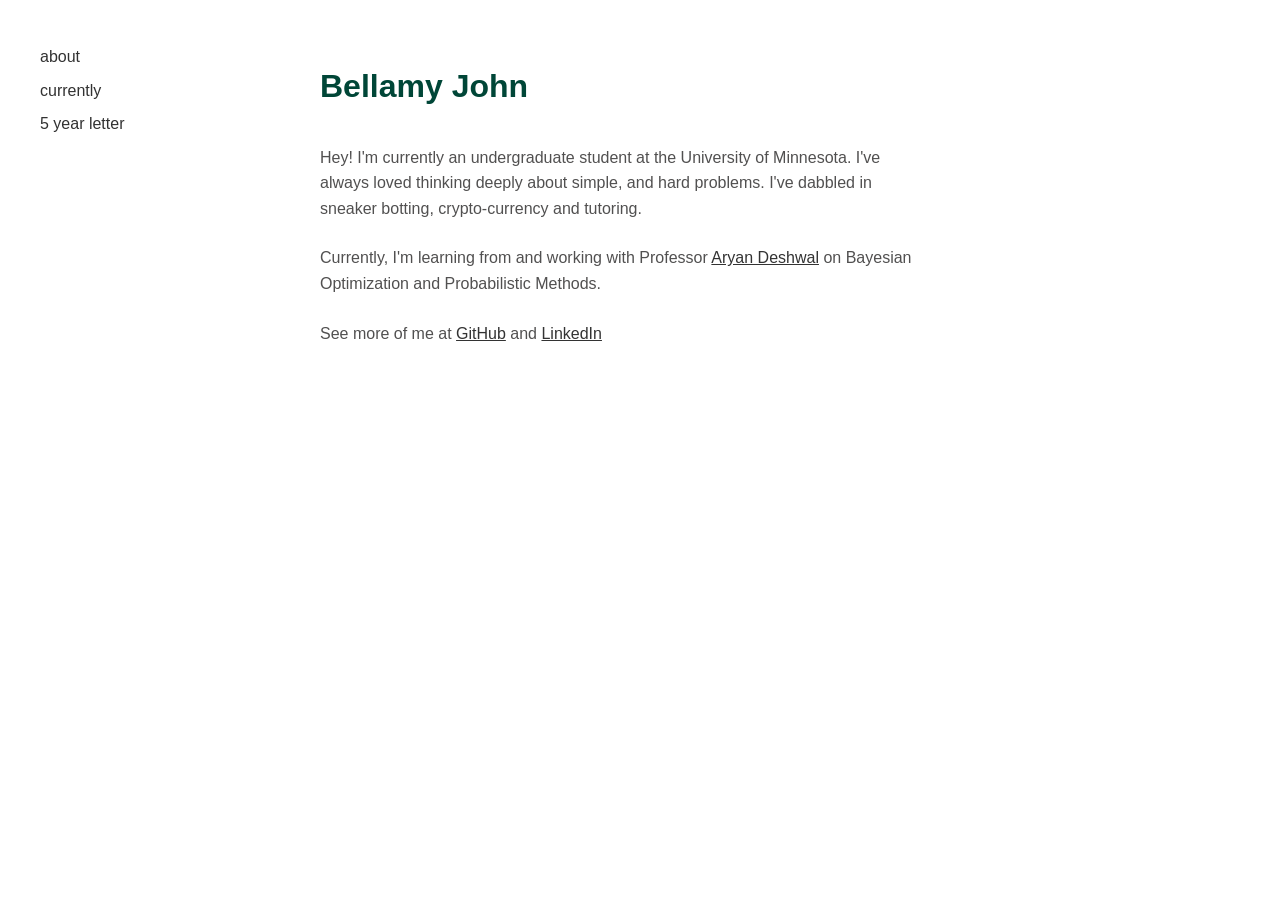
<file: index.html>
<!DOCTYPE html>
<html lang="en">
<head>
  <meta charset="UTF-8" />
  <meta name="viewport" content="width=device-width, initial-scale=1.0"/>
  <title>Bellamy John</title>
  <link rel="stylesheet" href="style.css" />
</head>
<body>
  <!-- Sidebar on the left -->
  <aside class="sidebar">
    <nav>
      <a href="index.html" class="active">about</a>
      <a href="currently.html">currently</a>
      <a href="letter.html">5 year letter</a>
    </nav>
  </aside>

  <!-- Main content area shifted right by margin-left -->
  <main>
    <h1 class="name-header">Bellamy John</h1>
    
    <p>
      Hey! I'm currently an undergraduate student at the University of Minnesota. 
      I've always loved thinking deeply about simple, and hard problems. 
      I've dabbled in sneaker botting, crypto-currency and tutoring.
    </p>

    <p>
      Currently, I'm learning from and working with Professor 
      <a href="https://aryandeshwal.github.io/#about">Aryan Deshwal</a> on Bayesian Optimization and Probabilistic Methods.
    </p>

    <p>
      See more of me at 
      <a href="https://github.com/BigPrject/">GitHub</a> and
      <a href="https://linkedin.com/in/bellamy-john-2bb370269">LinkedIn</a> 
    </p>
  </main>
</body>
</html>
</file>
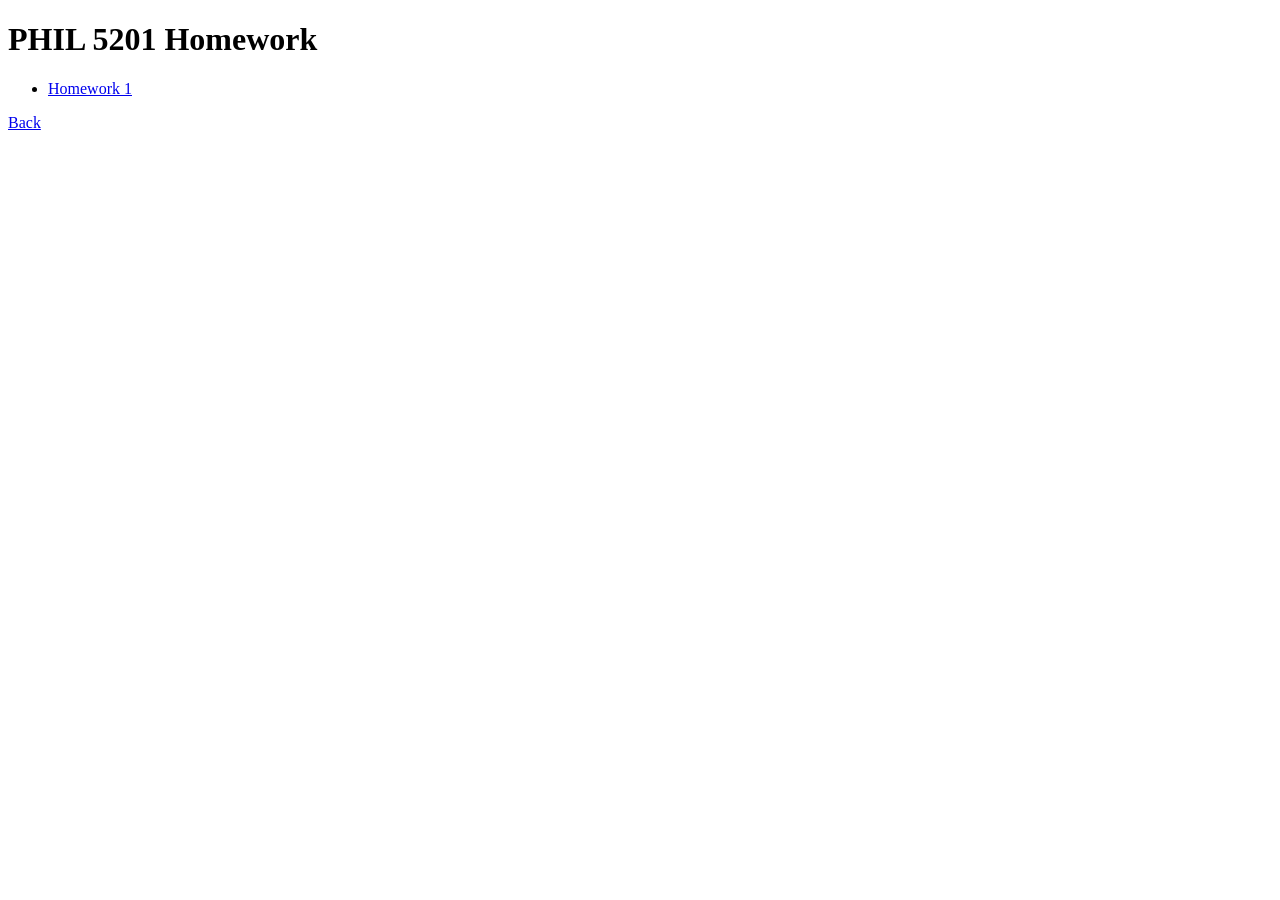
<file: homework/phil5201/index.html>
<!DOCTYPE html>
<html lang="en">
<head>
    <meta charset="UTF-8">
    <meta name="viewport" content="width=device-width, initial-scale=1.0">
    <title>PHIL 5201 Homework</title>
</head>
<body>
    <h1>PHIL 5201 Homework</h1>
    <ul>
        <li><a href="hw1.pdf">Homework 1</a></li>
        <!-- Add more PDFs here -->
    </ul>
    <p><a href="../">Back</a></p>
</body>
</html>
</file>
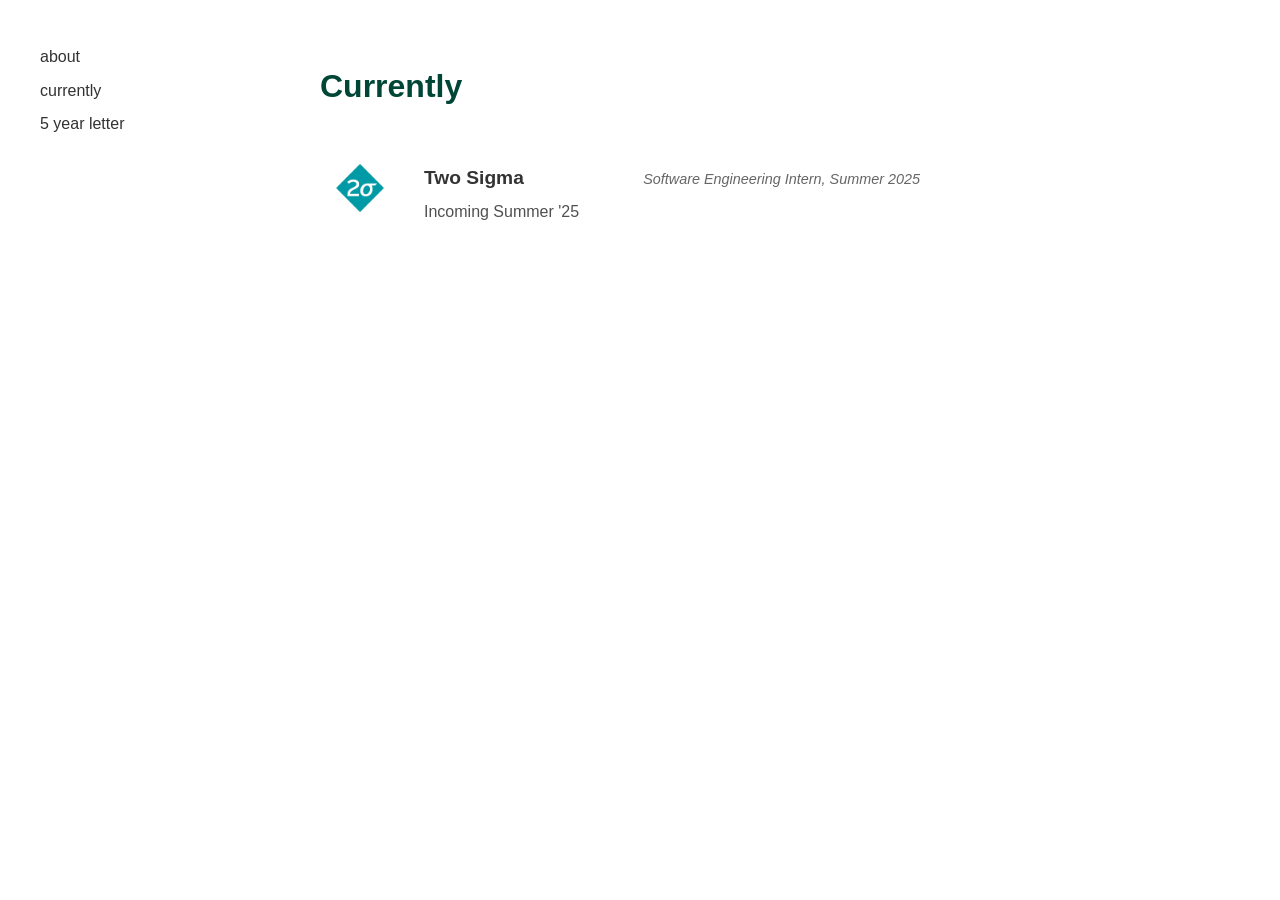
<file: currently.html>
<!DOCTYPE html>
<html lang="en">
<head>
  <meta charset="UTF-8" />
  <meta name="viewport" content="width=device-width, initial-scale=1.0"/>
  <title>Bellamy John - Currently</title>
  <link rel="stylesheet" href="style.css" />
</head>
<body>
  <!-- Sidebar -->
  <aside class="sidebar">
    <nav>
      <a href="index.html">about</a>
      <a href="currently.html" class="active">currently</a>
      <a href="letter.html">5 year letter</a>
    </nav>
  </aside>

  <!-- Main Content -->
  <main>
    <!-- Keep the 'Currently' heading -->
    <h1>Currently</h1>
    
    <!-- Work Experience Grid -->
    <div class="work-grid">
      <!-- Example Work Item -->

      <!-- Add more .job-item blocks as needed -->
      <div class="job-item">
        <div class="job-icon">
          <img src="images/2s.png" alt="Two Sigma Logo" />
        </div>
        <div class="job-details">
          <div class="job-header">
            <h3>Two Sigma</h3>
            <span class="position">Software Engineering Intern, Summer 2025</span>
          </div>
          <p>
            Incoming Summer '25
          </p>
        </div>
      </div>
    </div>
  </main>
</body>
</html>
</file>
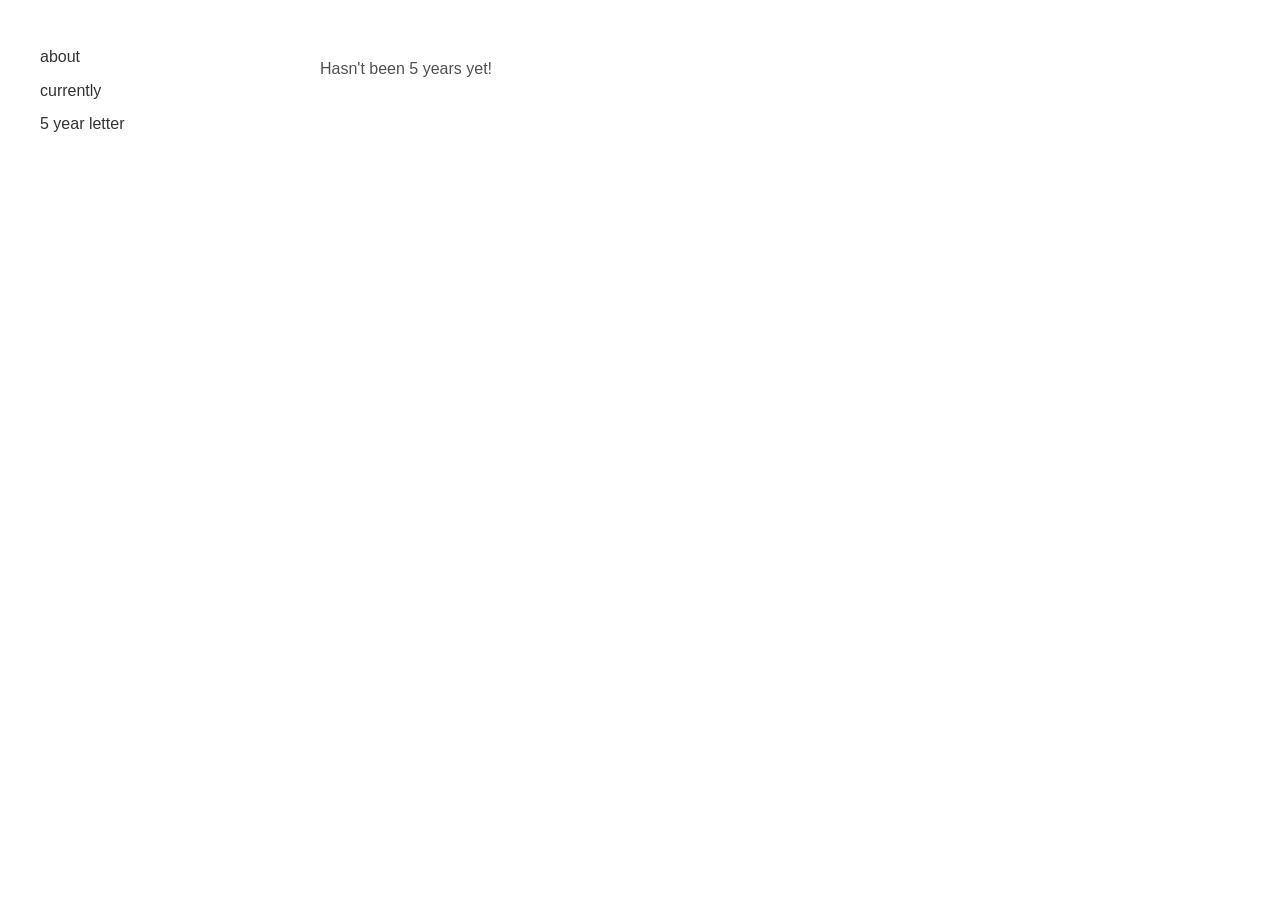
<file: letter.html>
<!DOCTYPE html>
<html lang="en">
<head>
    <meta charset="UTF-8">
    <meta name="viewport" content="width=device-width, initial-scale=1.0">
    <title>Bellamy John</title>
    <link rel="stylesheet" href="style.css">
</head>
<body>
    <aside class="sidebar">
        <nav>
            <a href="index.html">about</a>
            <a href="currently.html">currently</a>
            <a href="letter.html" class="active">5 year letter</a>
        </nav>
    </aside>
    <main>
        <p>
            Hasn't been 5 years yet!
        </p>
    </main>
</body>
</html>
</file>
<file: style.css>
@font-face {
    font-family: 'CustomFont';
    src: url('assets/fonts/bradford/BradfordLLWeb-Light.daa350987f53.woff2') format('woff2'); 
  }
  
  /* --- Base Styles --- */
  body {
    margin: 0;
    padding: 0;
    font-family: -apple-system, BlinkMacSystemFont, "Segoe UI", Roboto, Helvetica, Arial, sans-serif;
    min-height: 100vh;
    line-height: 1.6;
    color: #515050;
    background: #fff;
  }
  
  /* --- Sidebar Styles --- */
  .sidebar {
    width: 200px;
    padding: 40px;
    position: fixed;
  }
  
  .sidebar nav {
    display: flex;
    flex-direction: column;
  }
  
  .sidebar a {
    color: #323232;
    position: relative;
    text-decoration: none;
    margin: 4px 0;
    transition: color 0.2s;
  }
  
  .sidebar a::after {
    content: "";
    background-color: #004637;
    position: absolute;
    bottom: 0;
    left: 0;
    height: 1px;
    width: 0;
    transition: width 0.3s ease-in-out;
  }
  
  .sidebar a:hover,
  .sidebar a:focus {
    color: black;
  }
  
  .sidebar a:hover::after,
  .sidebar a:focus::after {
    width: 50%;
  }
  
  main {
    margin-left: 280px; /* 200px sidebar width + 80px extra spacing */
    padding: 40px;
    max-width: 600px;
  }
  
  h1 {
    font-size: 2em;
    margin-bottom: 1em;
    color: #004637;
  }
  
  /* Paragraph styling */
  p {
    margin-bottom: 1.5em;
  }
  
  a {
    color: #333;
    text-decoration: underline;
  }
  
  a:hover {
    text-decoration: none;
  }
  
  .work-grid {
    display: grid;
    grid-template-columns: 80px 1fr; /* icon on left; details on right */
    grid-gap: 1.5rem;
    align-items: start;
    margin-top: 50px; /* space from preceding content */
  }
  
  .job-item {
    display: contents;
  }
  
  .job-icon {
    grid-column: 1;
    display: flex;
    align-items: flex-start;
    justify-content: center;
  }
  
  .job-icon img {
    width: 50px;
    height: 50px;
    object-fit: contain;
    border-radius: 8px;
  }
  
  /* --- Job Details --- */
  .job-details {
    grid-column: 2;
  }
  
  .job-header {
    display: flex;
    justify-content: space-between;
    align-items: baseline;
    margin-bottom: 0.25rem;
  }
  
  .job-header h3 {
    margin: 0;
    font-size: 1.2rem;
    color: #333;
  }
  
  .position {
    font-style: italic;
    font-size: 0.9rem;
    color: #666;
  }
  
  .job-details p {
    margin-top: 0.5rem;
    line-height: 1.4;
  }
  
  @media (max-width: 700px) {
    .sidebar {
      position: static;
      width: 100%;
      padding: 20px;
    }
    
    main {
      margin-left: 0;
      max-width: 100%;
      padding: 20px;
    }
    
    .work-grid {
      grid-template-columns: 1fr;
    }
    
    .job-icon,
    .job-details {
      grid-column: 1;
    }
  }
</file>
